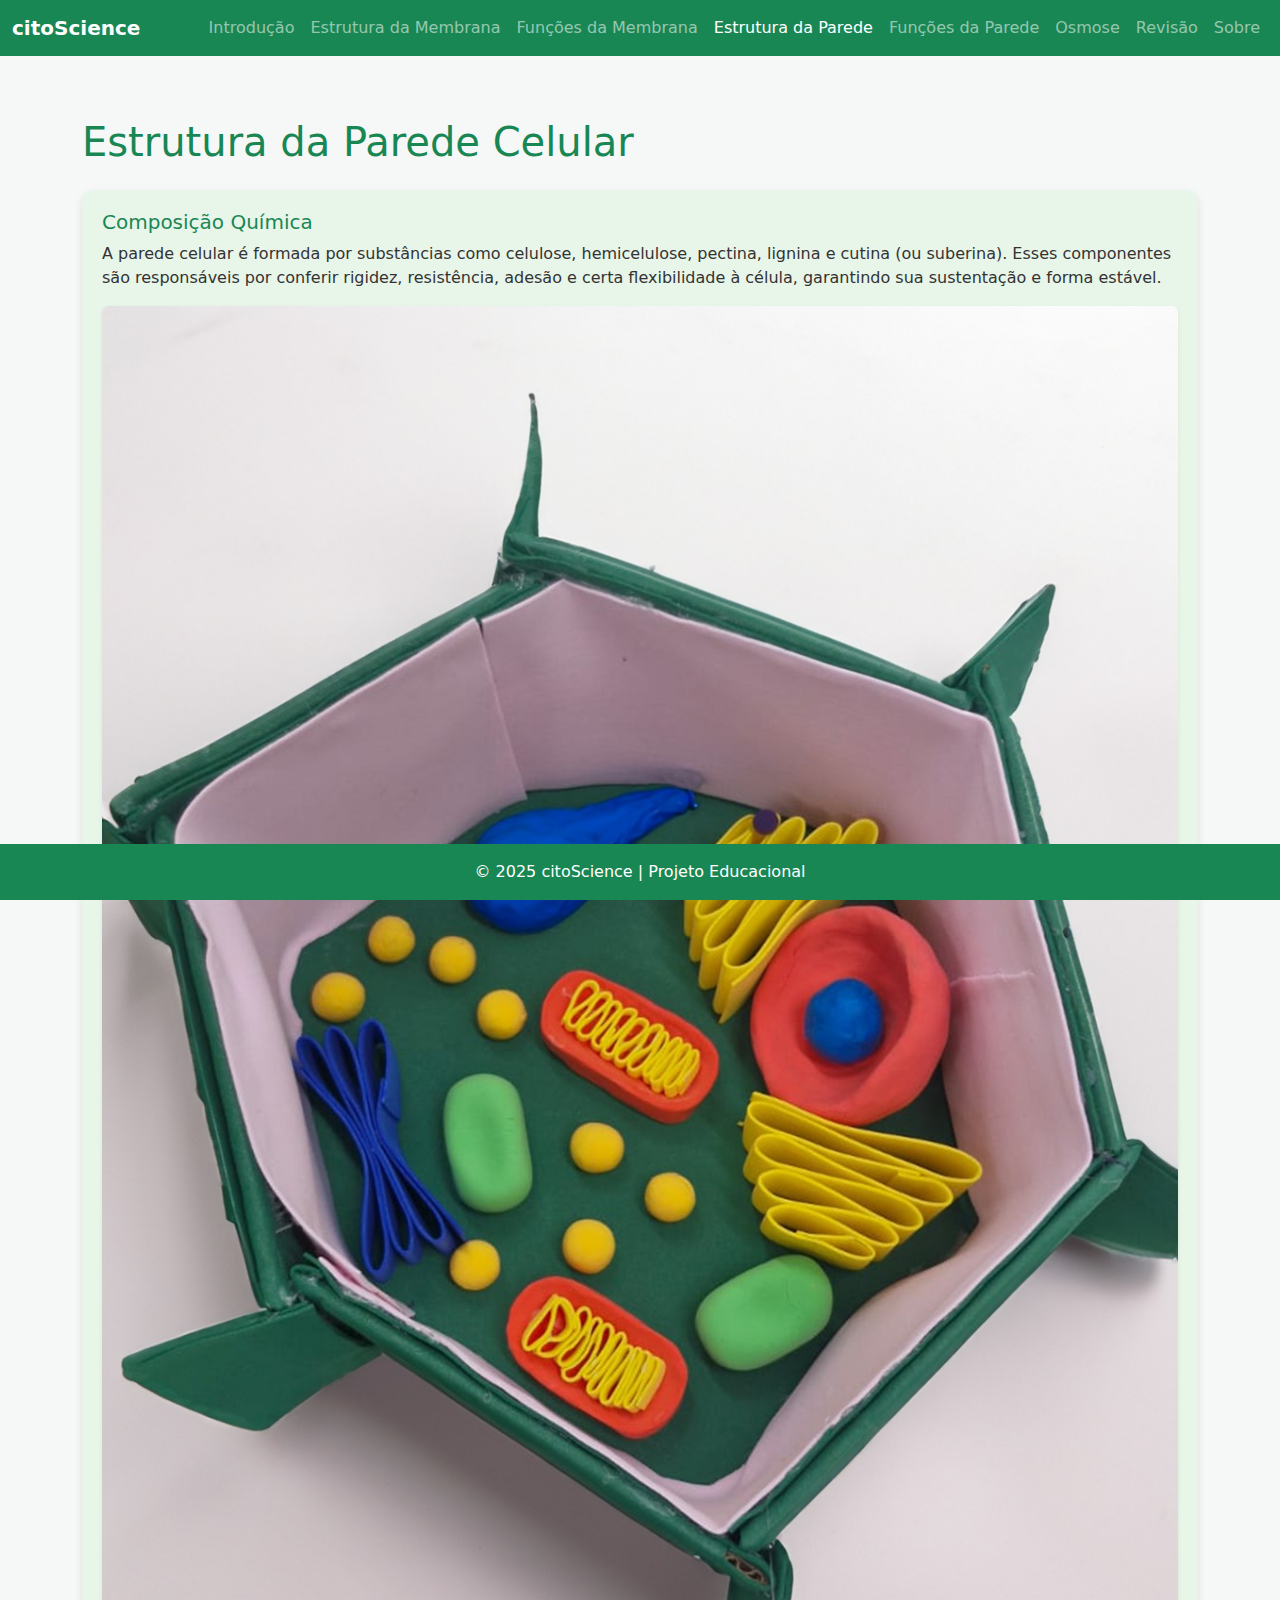
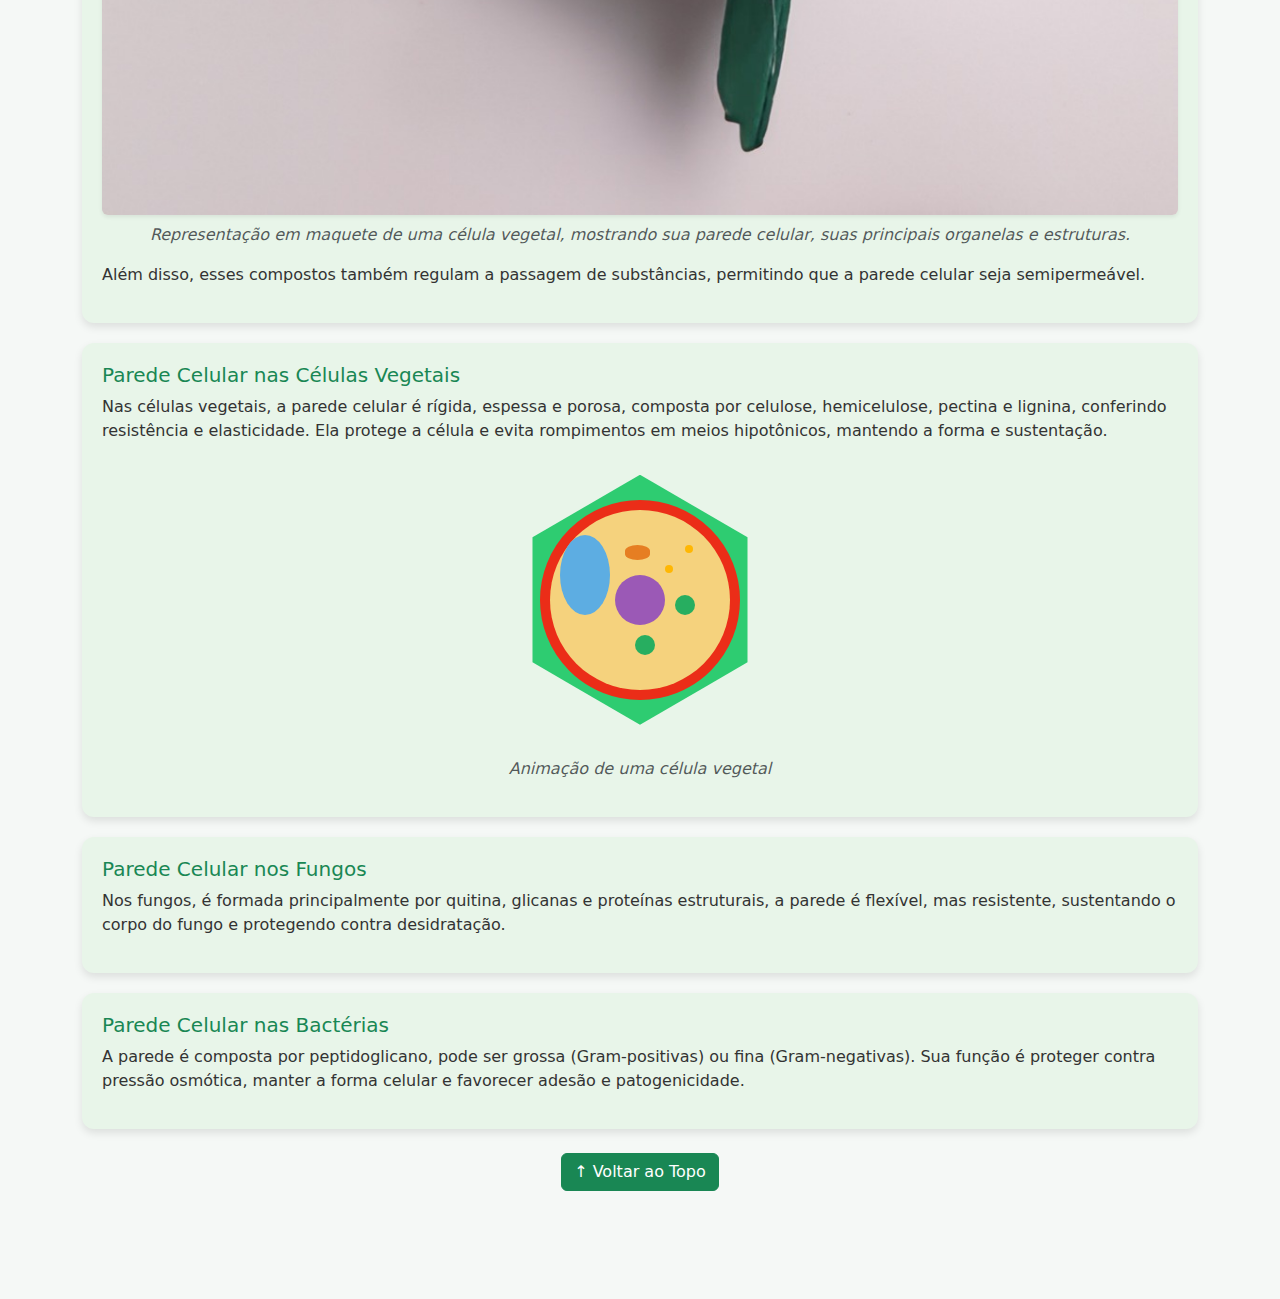
<file: html/parede-estrutura.html>
<!DOCTYPE html>
<html lang="pt-BR">
<head>
  <meta charset="UTF-8">
  <meta name="viewport" content="width=device-width, initial-scale=1.0">
  <title>citoScience | Estrutura da Parede</title>
  <link rel="icon" href="https://em-content.zobj.net/source/microsoft-teams/337/microbe_1f9a0.png" type="image/png">
  <link rel="stylesheet" href="../css/parede-estrutura.css">
  <link href="https://cdn.jsdelivr.net/npm/bootstrap@5.3.3/dist/css/bootstrap.min.css" rel="stylesheet">
</head>
<body>

  <nav class="navbar navbar-expand-lg navbar-dark bg-success fixed-top">
    <div class="container-fluid">
      <a class="navbar-brand fw-bold" href="1-introducao.html">citoScience</a>
      <button class="navbar-toggler" type="button" data-bs-toggle="collapse" data-bs-target="#navbarNav">
        <span class="navbar-toggler-icon"></span>
      </button>
      <div class="collapse navbar-collapse" id="navbarNav">
        <ul class="navbar-nav ms-auto">
          <li class="nav-item"><a class="nav-link" href="../index.html">Introdução</a></li>
          <li class="nav-item"><a class="nav-link" href="membrana-estrutura.html">Estrutura da Membrana</a></li>
          <li class="nav-item"><a class="nav-link" href="membrana-funcoes.html">Funções da Membrana</a></li>
          <li class="nav-item"><a class="nav-link active" href="parede-estrutura.html">Estrutura da Parede</a></li>
          <li class="nav-item"><a class="nav-link" href="parede-funcoes.html">Funções da Parede</a></li>
          <li class="nav-item"><a class="nav-link" href="osmose.html">Osmose</a></li>
          <li class="nav-item"><a class="nav-link" href="revisao.html">Revisão</a></li>
          <li class="nav-item"><a class="nav-link" href="sobre.html">Sobre</a></li>
        </ul>
      </div>
    </div>
  </nav>

  <main class="container my-5">
    <h1 class="text-success mb-4">Estrutura da Parede Celular</h1>

    <section class="card-section">
      <h2 class="h5 text-success">Composição Química</h2>
      <p>A parede celular é formada por substâncias como celulose, hemicelulose, pectina, lignina e cutina (ou suberina). Esses componentes são responsáveis por conferir rigidez, resistência, adesão e certa flexibilidade à célula, garantindo sua sustentação e forma estável.</p>
      <img src="../imgs/Parede Celular.jpeg" class="img-fluid rounded shadow-sm mx-auto d-block" alt="Composição química da parede celular">
      <p class="text-center text-muted mt-2"><em>Representação em maquete de uma célula vegetal, mostrando sua parede celular, suas principais organelas e estruturas.</em></p>
      <p>Além disso, esses compostos também regulam a passagem de substâncias, permitindo que a parede celular seja semipermeável.</p>
    </section>
      <section class="card-section">
      <h2 class="h5 text-success">Parede Celular nas Células Vegetais </h2>
      <p>
        Nas células vegetais, a parede celular é rígida, espessa e porosa, composta por celulose, hemicelulose, pectina e lignina, conferindo resistência e elasticidade. Ela protege a célula e evita rompimentos em meios hipotônicos, mantendo a forma e sustentação.
      </p>
      <div class="celula-container">
        <div class="parede-celular" data-bs-toggle="tooltip" title="Parede celular: protege e dá forma à célula."></div>
        <div class="celula-membrana" data-bs-toggle="tooltip" title="Membrana plasmática: controla a entrada e saída de substâncias."></div>
        <div class="celula-citoplasma" data-bs-toggle="tooltip" title="Citoplasma: contém organelas e permite o movimento intracelular."> </div>
        <div class="citoplasma-particula" style="top:70px; left:170px; animation-duration:5s;" data-bs-toggle="tooltip" title="Ribossomo: sintetiza proteínas a partir das informações contidas no RNA mensageiro"></div>
        <div class="citoplasma-particula" style="top:90px; left:150px; animation-duration:4s;" data-bs-toggle="tooltip" title="Ribossomo: sintetiza proteínas a partir das informações contidas no RNA mensageiro"></div>
        <div class="cloroplasto" style="top:160px; left:120px;" data-bs-toggle="tooltip" title="Cloroplasto: realiza fotossíntese."></div>
        <div class="cloroplasto" style="top:120px; left:160px;" data-bs-toggle="tooltip" title="Cloroplasto: realiza fotossíntese."></div>
        <div class="mitocondria" style="top:70px; left:110px;" data-bs-toggle="tooltip" title="Mitocôndria: produz energia (ATP)."></div>
        <div class="vacuolo" data-bs-toggle="tooltip" title="Vacúolo: armazena água e nutrientes."></div>
        <div class="celula-nucleo" data-bs-toggle="tooltip" title="Núcleo: contém o material genético e controla a célula."></div>
        <div class="golgi" style="top: 155px;left: 50px;" data-bs-toggle="tooltip" title="Complexo de Golgi: empacota e secreta substâncias.">
            <div class="cisterna"></div>
            <div class="cisterna"></div>
            <div class="cisterna"></div>
        </div>
      </div>
      <p class="text-center text-muted mt-2"><em>Animação de uma célula vegetal</em></p>
    </section>

    <section class="card-section">
      <h2 class="h5 text-success">Parede Celular nos Fungos</h2>
      <p>
        Nos fungos, é formada principalmente por quitina, glicanas e proteínas estruturais, a parede é flexível, mas resistente, sustentando o corpo do fungo e protegendo contra desidratação.
      </p>
    </section>

    <section class="card-section">
      <h2 class="h5 text-success">Parede Celular nas Bactérias</h2>
      <p>
        A parede é composta por peptidoglicano, pode ser grossa (Gram-positivas) ou fina (Gram-negativas). Sua função é proteger contra pressão osmótica, manter a forma celular e favorecer adesão e patogenicidade.
      </p>
    </section>

    <div class="d-flex justify-content-center mt-4">
      <input class="btn btn-success" id="btnTopo" type="button" onclick="topo()" value="↑ Voltar ao Topo">
    </div>
    
  </main>

  <footer class="bg-success text-white text-center py-3">
    <p class="mb-0">&copy; 2025 citoScience | Projeto Educacional</p>
  </footer>
  <script src="../js/animacoes.js"></script>
  <script src="https://cdn.jsdelivr.net/npm/bootstrap@5.3.3/dist/js/bootstrap.bundle.min.js"></script>
</body>
</html>
</file>
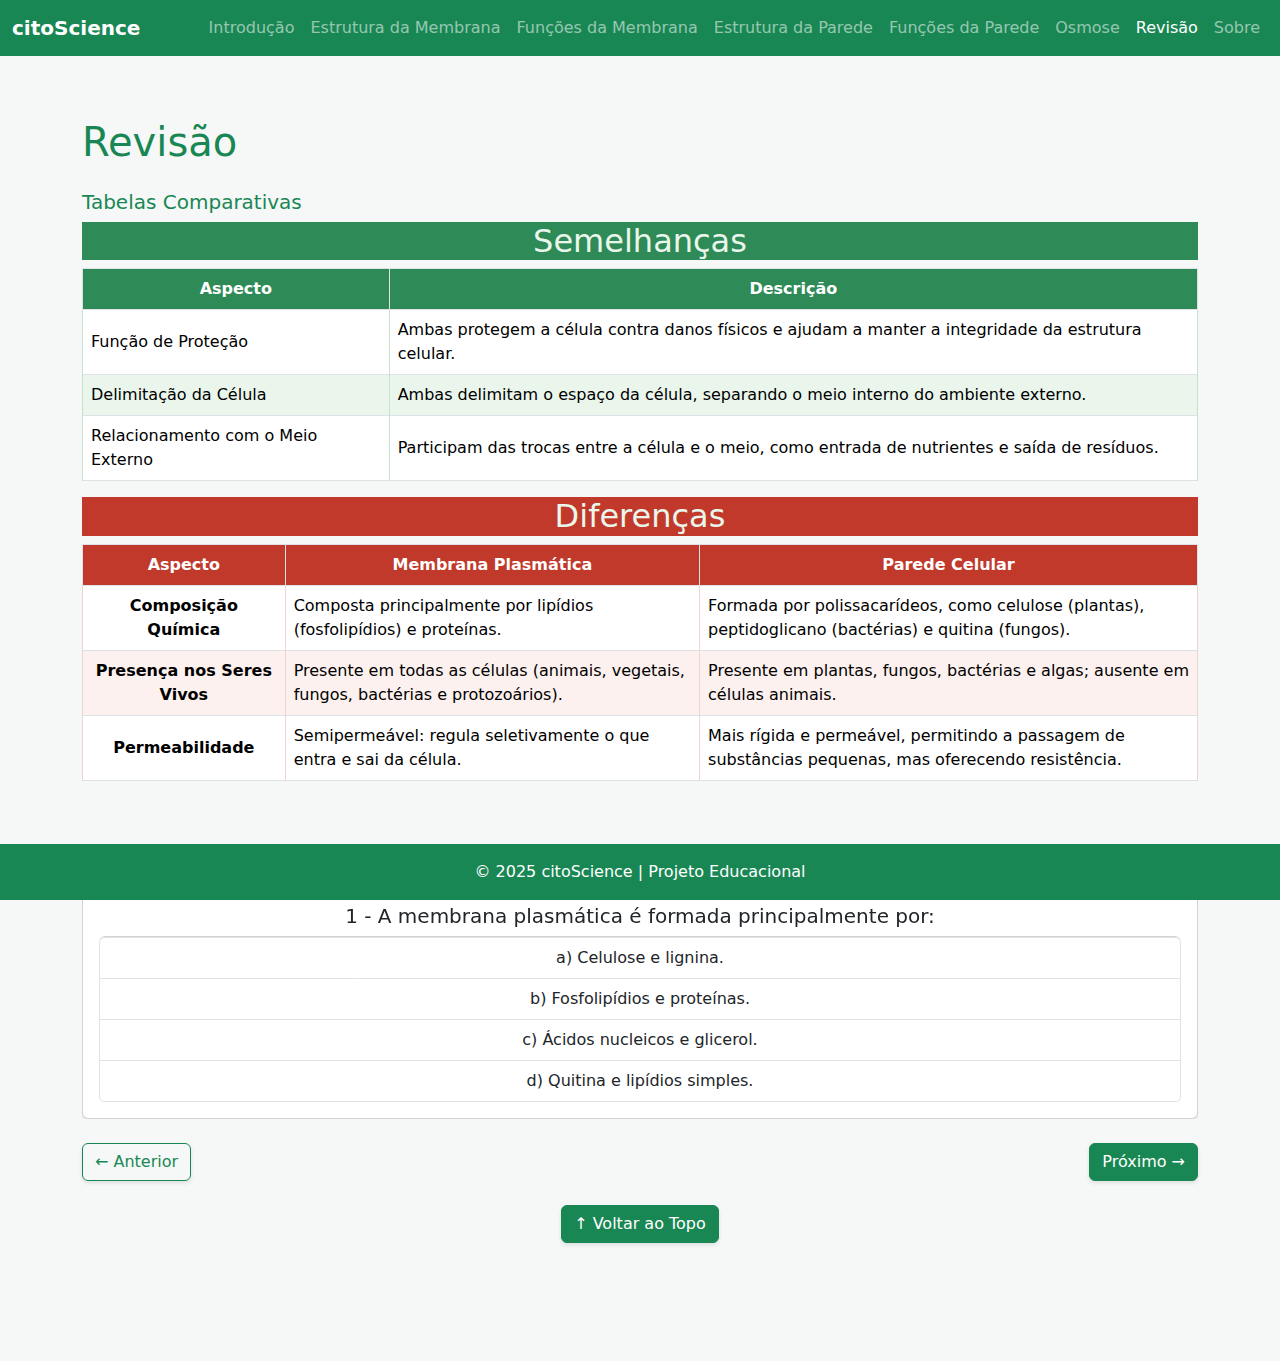
<file: html/revisao.html>
<!DOCTYPE html>
<html lang="pt-BR">
<head>
  <meta charset="UTF-8">
  <meta name="viewport" content="width=device-width, initial-scale=1.0">
  <title>citoScience | Revisão</title>
  <link rel="icon" href="https://em-content.zobj.net/source/microsoft-teams/337/microbe_1f9a0.png" type="image/png">
<link rel="stylesheet" href="../css/revisao.css">
  <link href="https://cdn.jsdelivr.net/npm/bootstrap@5.3.3/dist/css/bootstrap.min.css" rel="stylesheet">
</head>
<body>
  <nav class="navbar navbar-expand-lg navbar-dark bg-success fixed-top">
    <div class="container-fluid">
      <a class="navbar-brand fw-bold" href="1-introducao.html">citoScience</a>
      <button class="navbar-toggler" type="button" data-bs-toggle="collapse" data-bs-target="#navbarNav">
        <span class="navbar-toggler-icon"></span>
      </button>
      <div class="collapse navbar-collapse" id="navbarNav">
        <ul class="navbar-nav ms-auto">
          <li class="nav-item"><a class="nav-link" href="/index.html">Introdução</a></li>
          <li class="nav-item"><a class="nav-link" href="membrana-estrutura.html">Estrutura da Membrana</a></li>
          <li class="nav-item"><a class="nav-link" href="membrana-funcoes.html">Funções da Membrana</a></li>
          <li class="nav-item"><a class="nav-link" href="parede-estrutura.html">Estrutura da Parede</a></li>
          <li class="nav-item"><a class="nav-link" href="parede-funcoes.html">Funções da Parede</a></li>
          <li class="nav-item"><a class="nav-link" href="osmose.html">Osmose</a></li>
          <li class="nav-item"><a class="nav-link active" href="revisao.html">Revisão</a></li>
          <li class="nav-item"><a class="nav-link" href="sobre.html">Sobre</a></li>
        </ul>
      </div>
    </div>
  </nav>

  <main class="container my-5">
    <h1 class="text-success mb-4">Revisão</h1>

    <section class="mb-4">
      <h2 class="h5 text-success">Tabelas Comparativas</h2>
      <h2 class="semelhancas"> Semelhanças</h2>
      <div class="table-responsive">
        <table class="table table-bordered align-middle table-semelhancas">
          <thead>
            <tr>
              <th>Aspecto</th>
              <th>Descrição</th>
            </tr>
          </thead>
          <tbody>
            <tr>
              <td>Função de Proteção</td>
              <td>Ambas protegem a célula contra danos físicos e ajudam a manter a integridade da estrutura celular.</td>
            </tr>
            <tr>
              <td>Delimitação da Célula</td>
              <td>Ambas delimitam o espaço da célula, separando o meio interno do ambiente externo.</td>
            </tr>
            <tr>
              <td>Relacionamento com o Meio Externo</td>
              <td>Participam das trocas entre a célula e o meio, como entrada de nutrientes e saída de resíduos.</td>
            </tr>
          </tbody>
        </table>
      </div>

      <!-- ===== DIFERENÇAS ===== -->
      <h2 class="diferencas"> Diferenças</h2>
      <div class="table-responsive">
        <table class="table table-bordered align-middle table-diferencas">
          <thead>
            <tr>
              <th>Aspecto</th>
              <th>Membrana Plasmática</th>
              <th>Parede Celular</th>
            </tr>
          </thead>
          <tbody>
            <tr>
              <td class="categoria">Composição Química</td>
              <td>Composta principalmente por lipídios (fosfolipídios) e proteínas.</td>
              <td>Formada por polissacarídeos, como celulose (plantas), peptidoglicano (bactérias) e quitina (fungos).</td>
            </tr>
            <tr>
              <td class="categoria">Presença nos Seres Vivos</td>
              <td>Presente em todas as células (animais, vegetais, fungos, bactérias e protozoários).</td>
              <td>Presente em plantas, fungos, bactérias e algas; ausente em células animais.</td>
            </tr>
            <tr>
              <td class="categoria">Permeabilidade</td>
              <td>Semipermeável: regula seletivamente o que entra e sai da célula.</td>
              <td>Mais rígida e permeável, permitindo a passagem de substâncias pequenas, mas oferecendo resistência.</td>
            </tr>
          </tbody>
        </table>
      </div>
    </section>

    <section class="mb-4">
      <br>
      <h2 class="h5 text-success">Quiz</h2>

      <div id="quizCarousel" class="carousel slide" data-bs-ride="false">
        <div class="carousel-inner">

          <div class="carousel-item active">
            <div class="card p-3 shadow-sm text-center">
              <h5>1 - A membrana plasmática é formada principalmente por:</h5>
              <ul class="list-group">
                <li class="list-group-item" onclick="showFeedback(this, false)">
                  a) Celulose e lignina.
                  <span class="feedback text-danger d-none">✖ Incorreto. Esses compostos formam a parede celular vegetal, não a membrana.</span>
                </li>
                <li class="list-group-item" onclick="showFeedback(this, true)">
                  b) Fosfolipídios e proteínas.
                  <span class="feedback text-success d-none">✔ Correto!</span>
                </li>
                <li class="list-group-item" onclick="showFeedback(this, false)">
                  c) Ácidos nucleicos e glicerol.
                  <span class="feedback text-danger d-none">✖ Incorreto. Ácidos nucleicos estão ligados ao material genético.</span>
                </li>
                <li class="list-group-item" onclick="showFeedback(this, false)">
                  d) Quitina e lipídios simples.
                  <span class="feedback text-danger d-none">✖ Incorreto. A quitina compõe paredes celulares de fungos e exoesqueletos.</span>
                </li>
              </ul>
            </div>
          </div>

          <div class="carousel-item text-center">
            <div class="card p-3 shadow-sm">
              <h5>2 - A função principal da membrana plasmática é:</h5>
              <ul class="list-group">
                <li class="list-group-item" onclick="showFeedback(this, true)">
                  a) Controlar a entrada e saída de substâncias.
                  <span class="feedback text-success d-none">✔ Correto! Ela é semipermeável e regula as trocas entre a célula e o meio.</span>
                </li>

                <li class="list-group-item" onclick="showFeedback(this, false)">
                  b) Armazenar nutrientes.
                  <span class="feedback text-danger d-none">✖ Incorreto. Essa função está mais relacionada ao vacúolo e ao citoplasma.</span>
                </li>

                <li class="list-group-item" onclick="showFeedback(this, false)">
                  c) Produzir energia.
                  <span class="feedback text-danger d-none">✖ Incorreto. A produção de energia ocorre nas mitocôndrias, não na membrana plasmática.</span>
                </li>

                <li class="list-group-item" onclick="showFeedback(this, false)">
                  d) Formar a parede celular.
                  <span class="feedback text-danger d-none">✖ Incorreto. A parede celular é uma estrutura externa presente apenas em células vegetais e bacterianas.</span>
                </li>
              </ul>
            </div>
          </div>

          <div class="carousel-item">
            <div class="card p-3 shadow-sm text-center">
              <h5>3 - A membrana plasmática segue o modelo do:</h5>
              <ul class="list-group">

                <li class="list-group-item" onclick="showFeedback(this, false)">
                  a) Citosqueletal fixo.
                  <span class="feedback text-danger d-none">✖ Incorreto. O citoesqueleto é uma estrutura interna, não um modelo de membrana.</span>
                </li>

                <li class="list-group-item" onclick="showFeedback(this, false)">
                  b) Parede rígida.
                  <span class="feedback text-danger d-none">✖ Incorreto. A membrana não é rígida, ela é flexível e dinâmica.</span>
                </li>

                <li class="list-group-item" onclick="showFeedback(this, false)">
                  c) Dupla hélice.
                  <span class="feedback text-danger d-none">✖ Incorreto. A dupla hélice é o modelo estrutural do DNA, não da membrana plasmática.</span>
                </li>

                <li class="list-group-item" onclick="showFeedback(this, true)">
                  d) Mosaico Fluido
                  <span class="feedback text-success d-none">✔ Correto! O modelo do mosaico fluido descreve proteínas inseridas em uma bicamada lipídica fluida.</span>
                </li>

              </ul>
            </div>
          </div>

          <div class="carousel-item">
            <div class="card p-3 shadow-sm text-center">
              <h5>4- A parede celular primária das células vegetais é composta por:</h5>
              <ul class="list-group">
                <li class="list-group-item" onclick="showFeedback(this, false)">
                  a) Lignina, hemicelulose e pectina. 
                  <span class="feedback text-danger d-none">✖ Incorreto. A parede primária não contém lignina; ela está presente na parede secundária.</span>
                </li>
                <li class="list-group-item" onclick="showFeedback(this, true)">
                  b) Celulose, hemicelulose e pectina. 
                  <span class="feedback text-success d-none">✔ Correto! Esses componentes conferem resistência e flexibilidade à parede primária.</span>
                </li>
                <li class="list-group-item" onclick="showFeedback(this, false)">
                  c) Quitina, celulose e pectina. 
                  <span class="feedback text-danger d-none">✖ Incorreto. Quitina não faz parte das células vegetais; ela é característica das paredes celulares de fungos.</span>
                </li>
                <li class="list-group-item" onclick="showFeedback(this, false)">
                  d) Proteínas, lipídios e ácidos nucleicos. 
                  <span class="feedback text-danger d-none">✖ Incorreto. Esses componentes não formam a parede celular primária; eles estão principalmente no citoplasma e membrana plasmática.</span>
                </li>
              </ul>
            </div>
          </div>

          <div class="carousel-item">
            <div class="card p-3 shadow-sm text-center">
              <h5>5- A parede celular das células vegetais tem função de:</h5>
              <ul class="list-group">
                <li class="list-group-item" onclick="showFeedback(this, true)">
                  a) Limitar a expansão do protoplasto e atuar na defesa contra patógenos. 
                  <span class="feedback text-success d-none">✔ Correto! A parede evita ruptura da membrana e protege contra fungos e bactérias.</span>
                </li>
                <li class="list-group-item" onclick="showFeedback(this, false)">
                  b) Atuar no transporte ativo de íons. 
                  <span class="feedback text-danger d-none">✖ Incorreto. O transporte ativo de íons é função da membrana plasmática, não da parede celular.</span>
                </li>
                <li class="list-group-item" onclick="showFeedback(this, false)">
                  c) Produzir energia celular por respiração. 
                  <span class="feedback text-danger d-none">✖ Incorreto. A parede celular não produz energia; isso ocorre nas mitocôndrias.</span>
                </li>
                <li class="list-group-item" onclick="showFeedback(this, false)">
                  d) Armazenar material genético. 
                  <span class="feedback text-danger d-none">✖ Incorreto. O material genético está no núcleo, não na parede celular.</span>
                </li>
              </ul>
            </div>
          </div>

          <div class="carousel-item">
            <div class="card p-3 shadow-sm text-center">
              <h5>6- A osmose é um tipo de transporte:</h5>
              <ul class="list-group">
                <li class="list-group-item" onclick="showFeedback(this, true)">
                  a) Ativo, pois ocorre contra o gradiente de concentração. 
                  <span class="feedback text-danger d-none">✖ Incorreto. A osmose ocorre sempre a favor do gradiente de concentração; não consome energia.</span>
                </li>
                <li class="list-group-item" onclick="showFeedback(this, false)">
                  b) Ativo, pois exige ATP. 
                  <span class="feedback text-danger d-none">✖ Incorreto. Transporte ativo requer energia (ATP), mas a osmose é um processo passivo de movimento de água.</span>
                </li>
                <li class="list-group-item" onclick="showFeedback(this, false)">
                  c) Passivo, mas exige proteínas transportadoras. 
                  <span class="feedback text-danger d-none">✖ Incorreto. A osmose não requer proteínas transportadoras; a água atravessa a membrana por difusão simples ou aquaporinas.</span>
                </li>
                <li class="list-group-item" onclick="showFeedback(this, false)">
                  d) Passivo, pois ocorre sem gasto de energia. 
                  <span class="feedback text-success d-none">✔ Correto! A água se move espontaneamente por diferença de concentração através da membrana sem consumo de ATP.</span>
                </li>
              </ul>
            </div>
          </div>

          <div class="carousel-item">
            <div class="card p-3 shadow-sm text-center">
              <h5>7- A osmose ocorre devido à:</h5>
              <ul class="list-group">
                <li class="list-group-item" onclick="showFeedback(this, true)">
                  a) Pressão mecânica aplicada à membrana. 
                  <span class="feedback text-danger d-none">✖ Incorreto. A pressão mecânica pode afetar a movimentação da água, mas a osmose ocorre por gradiente de concentração, independentemente de pressão externa.</span>
                </li>
                <li class="list-group-item" onclick="showFeedback(this, false)">
                  b) Diferença de temperatura entre os meios. 
                  <span class="feedback text-danger d-none">✖ Incorreto. A osmose depende de gradientes de concentração, não de temperatura.</span>
                </li>
                <li class="list-group-item" onclick="showFeedback(this, false)">
                  c) Diferença de concentração de solutos entre dois meios separados por membrana semipermeável. 
                  <span class="feedback text-success d-none">✔ Correto! A água se desloca para equilibrar as concentrações de solutos entre os dois lados da membrana.</span>
                </li>
                <li class="list-group-item" onclick="showFeedback(this, false)">
                  d) Ação de enzimas transportadoras. 
                  <span class="feedback text-danger d-none">✖ Incorreto. A osmose não depende de enzimas; é um processo passivo de difusão de água através da membrana semipermeável.</span>
                </li>
              </ul>
            </div>
          </div>

          <div class="carousel-item">
            <div class="card p-3 shadow-sm text-center">
              <h5>8- O que ocorre com uma célula vegetal em meio hipertônico?</h5>
              <ul class="list-group">
                <li class="list-group-item" onclick="showFeedback(this, true)">
                  a) Ocorre saída de água e plasmólise. 
                  <span class="feedback text-success d-none">✔ Correto! A água sai da célula, fazendo o protoplasto se retrair e a célula sofrer plasmólise.</span>
                </li>
                <li class="list-group-item" onclick="showFeedback(this, false)">
                  b) A célula se torna túrgida. 
                  <span class="feedback text-danger d-none">✖ Incorreto. A célula fica túrgida em meio hipotônico, quando a água entra no vacúolo.</span>
                </li>
                <li class="list-group-item" onclick="showFeedback(this, false)">
                  c) A célula se rompe (lise). 
                  <span class="feedback text-danger d-none">✖ Incorreto. A lise ocorre em células animais em meio hipotônico extremo, mas a parede vegetal impede o rompimento imediato.</span>
                </li>
                <li class="list-group-item" onclick="showFeedback(this, false)">
                  d) Não ocorre alteração no volume celular. 
                  <span class="feedback text-danger d-none">✖ Incorreto. Em meio hipertônico, há saída de água e redução do volume do protoplasto.</span>
                </li>
              </ul>
            </div>
          </div>

          <div class="carousel-item">
            <div class="card p-3 shadow-sm text-center">
              <h5>9- A diferença entre osmose em células animais e vegetais é que:</h5>
              <ul class="list-group">
                <li class="list-group-item" onclick="showFeedback(this, true)">
                  a) As células vegetais resistem melhor à entrada de água por possuírem parede celular. 
                  <span class="feedback text-success d-none">✔ Correto! A parede celular confere resistência e impede a lise que pode ocorrer em células animais em meio hipotônico.</span>
                </li>
                <li class="list-group-item" onclick="showFeedback(this, false)">
                  b) Ambas se rompem facilmente em meio hipotônico. 
                  <span class="feedback text-danger d-none">✖ Incorreto. Apenas as células animais podem se romper por excesso de entrada de água; as vegetais resistem devido à parede celular.</span>
                </li>
                <li class="list-group-item" onclick="showFeedback(this, false)">
                  c) As células vegetais não sofrem osmose. 
                  <span class="feedback text-danger d-none">✖ Incorreto. As células vegetais também sofrem osmose, mas sua parede limita a expansão excessiva.</span>
                </li>
                <li class="list-group-item" onclick="showFeedback(this, false)">
                  d) As células animais possuem parede celular que impede a entrada de água. 
                  <span class="feedback text-danger d-none">✖ Incorreto. Células animais não possuem parede celular; isso as torna mais suscetíveis à lise osmótica.</span>
                </li>
              </ul>
            </div>
          </div>

    </section>
    <div class="d-flex justify-content-between mt-3">
      <button class="btn btn-outline-success" type="button" data-bs-target="#quizCarousel" data-bs-slide="prev">
        ← Anterior
      </button>

      <button class="btn btn-success" type="button" data-bs-target="#quizCarousel" data-bs-slide="next">
        Próximo →
      </button>
    </div>

    <div class="d-flex justify-content-center mt-4">
      <input class="btn btn-success" id="btnTopo" type="button" onclick="topo()" value="↑ Voltar ao Topo">
    </div>

  </main>

  <footer class="bg-success text-white text-center py-3">
    <p class="mb-0">&copy; 2025 citoScience | Projeto Educacional</p>
  </footer>

  <script src="../js/quiz.js"></script>
  <script src="https://cdn.jsdelivr.net/npm/bootstrap@5.3.3/dist/js/bootstrap.bundle.min.js"></script>
</body>
</html>
</file>
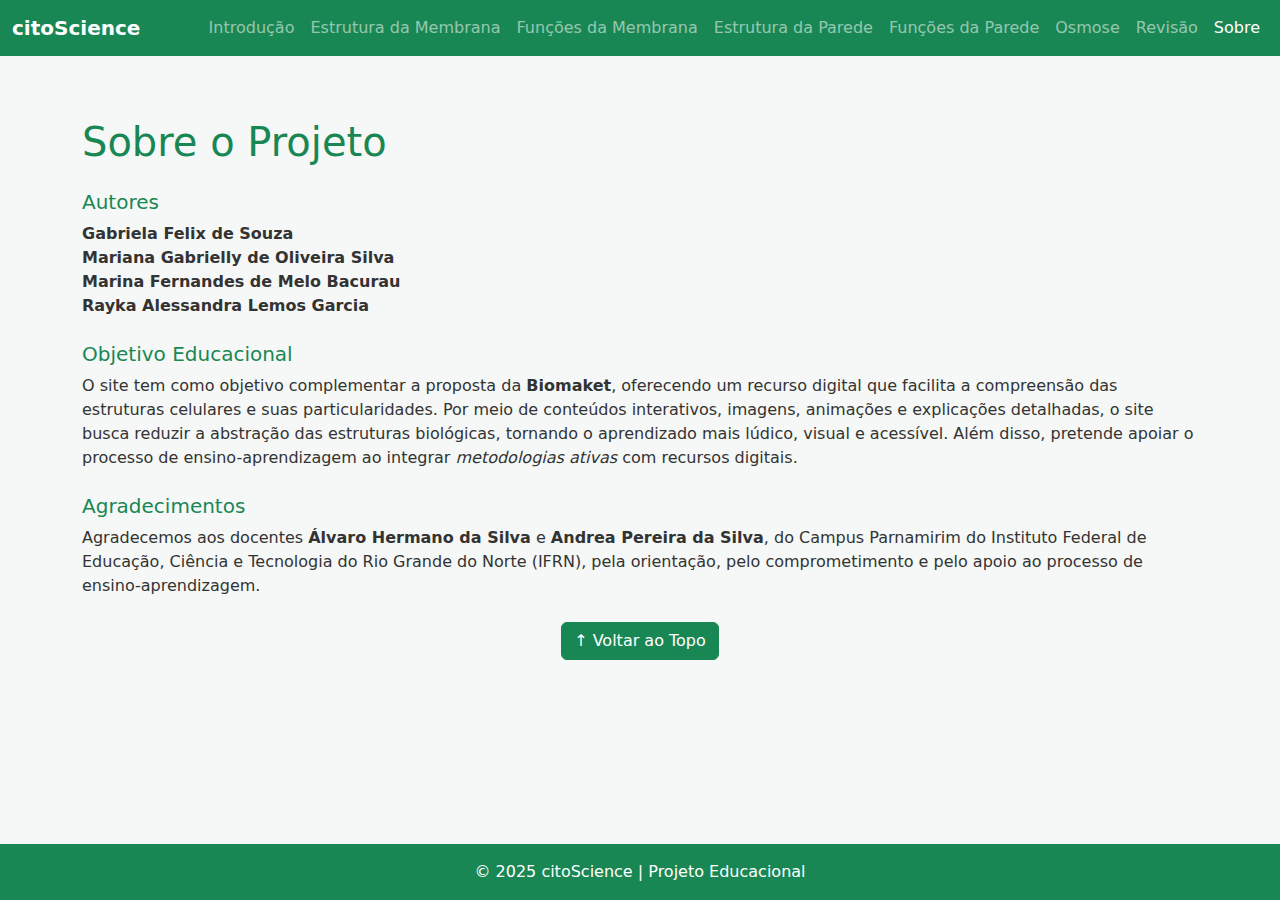
<file: html/sobre.html>
<!DOCTYPE html>
<html lang="pt-BR">
<head>
  <meta charset="UTF-8">
  <meta name="viewport" content="width=device-width, initial-scale=1.0">
  <title>citoScience | Sobre</title>
  <link rel="icon" href="https://em-content.zobj.net/source/microsoft-teams/337/microbe_1f9a0.png" type="image/png">
  <link rel="stylesheet" href="../css/style.css">
  <link href="https://cdn.jsdelivr.net/npm/bootstrap@5.3.3/dist/css/bootstrap.min.css" rel="stylesheet">
</head>
<body>
    
  <nav class="navbar navbar-expand-lg navbar-dark bg-success fixed-top">
    <div class="container-fluid">
      <a class="navbar-brand fw-bold" href="1-introducao.html">citoScience</a>
      <button class="navbar-toggler" type="button" data-bs-toggle="collapse" data-bs-target="#navbarNav">
        <span class="navbar-toggler-icon"></span>
      </button>
      <div class="collapse navbar-collapse" id="navbarNav">
        <ul class="navbar-nav ms-auto">
          <li class="nav-item"><a class="nav-link" href="../index.html">Introdução</a></li>
          <li class="nav-item"><a class="nav-link" href="membrana-estrutura.html">Estrutura da Membrana</a></li>
          <li class="nav-item"><a class="nav-link" href="membrana-funcoes.html">Funções da Membrana</a></li>
          <li class="nav-item"><a class="nav-link" href="parede-estrutura.html">Estrutura da Parede</a></li>
          <li class="nav-item"><a class="nav-link" href="parede-funcoes.html">Funções da Parede</a></li>
          <li class="nav-item"><a class="nav-link" href="osmose.html">Osmose</a></li>
          <li class="nav-item"><a class="nav-link" href="revisao.html">Revisão</a></li>
          <li class="nav-item"><a class="nav-link active" href="sobre.html">Sobre</a></li>
        </ul>
      </div>
    </div>
  </nav>

  <main class="container my-5">
    <h1 class="text-success mb-4">Sobre o Projeto</h1>

    <section class="mb-4">
      <h2 class="h5 text-success">Autores</h2>
      <p><strong>
        Gabriela Felix de Souza <br>
        Mariana Gabrielly de Oliveira Silva <br>
        Marina Fernandes de Melo Bacurau<br>
        Rayka Alessandra Lemos Garcia</strong>
      </p>
    </section>

    <section class="mb-4">
      <h2 class="h5 text-success">Objetivo Educacional</h2>
      <p>
        O site tem como objetivo complementar a proposta da <strong>Biomaket</strong>, oferecendo um recurso digital que facilita a compreensão das estruturas celulares e suas particularidades. Por meio de conteúdos interativos, imagens, animações e explicações detalhadas, o site busca reduzir a abstração das estruturas biológicas, tornando o aprendizado mais lúdico, visual e acessível. Além disso, pretende apoiar o processo de ensino-aprendizagem ao integrar <em>metodologias ativas</em> com recursos digitais.
      </p>
    </section>

    <section class="mb-4">
      <h2 class="h5 text-success">Agradecimentos</h2>
      <p>
        Agradecemos aos docentes <strong>Álvaro Hermano da Silva</strong> e <strong>Andrea Pereira da Silva</strong>, do Campus Parnamirim do Instituto Federal de Educação, Ciência e Tecnologia do Rio Grande do Norte (IFRN), pela orientação, pelo comprometimento e pelo apoio ao processo de ensino-aprendizagem.
      </p>
    </section>

    <div class="d-flex justify-content-center mt-4">
      <input class="btn btn-success" id="btnTopo" type="button" onclick="topo()" value="↑ Voltar ao Topo">
    </div>
    
  </main>

  <footer class="bg-success text-white text-center py-3">
    <p class="mb-0">&copy; 2025 citoScience | Projeto Educacional</p>
  </footer>

  <script src="https://cdn.jsdelivr.net/npm/bootstrap@5.3.3/dist/js/bootstrap.bundle.min.js"></script>
  <script src="../js/topo.js"></script>
</body>
</html>
</file>
<file: css/parede-estrutura.css>
body {
  background-color: #F5F8F6 !important;
  color: #333333 !important;
  padding-bottom: 60px;
  padding-top: 70px;
}

.card-section {
  background-color: #E8F5E9;
  color: #333333;
  border-radius: 12px;
  padding: 20px;
  margin-bottom: 20px;
  box-shadow: 0 4px 8px rgba(0,0,0,0.1);
}

.btn-success {
  background-color: #198754;
  border-color: #198754;
  color: #fff;
}

.btn-success:hover {
  background-color: #A5D6A7;
  color: #121A12;
}

footer {
  position: fixed;
  bottom: 0;
  left: 0;
  width: 100%;
  text-align: center;
  padding: 15px 0;
  background-color: #198754;
  color: #fff;
  z-index: 7;
}

@media (prefers-color-scheme: dark) {
  body {
    background-color: #121A12 !important;
    color: #E0E0E0 !important;
  }

  .card-section {
    background-color: #1F2F1F ;
    color: #E0E0E0;
    box-shadow: 0 4px 8px rgba(0,0,0,0.5);
  }

  h1.text-success,
  h2.text-success,
  h5.text-success,
  .text-success {
    color: #66BB6A !important;
  }
  em{
    color: rgb(191, 189, 189);
  }
}

.celula-container {
    position: relative;
    width: 250px;
    height: 250px;
    margin: 2rem auto;
}

.parede-celular {
    position: absolute;
    top: 0; left: 0;
    width: 100%; height: 100%;
    clip-path: polygon(
    50% 0%, 93% 25%, 93% 75%, 50% 100%, 7% 75%, 7% 25%
    );
    background-color: #2ecc71;
    z-index: 0;
    cursor: pointer;
}

.celula-membrana {
    position: absolute;
    top: 25px;      
    left: 25px;     
    width: calc(100% - 50px);  
    height: calc(100% - 50px);
    border-radius: 50%;
    border: 16px solid #eb2d18;
    background-color: transparent;
    z-index: 1;
    cursor: pointer;
    animation: membrana 4s infinite ease-in-out;
}

.celula-citoplasma {
    position: absolute;
    top: 35px;
    left: 35px;
    width: calc(100% - 70px);
    height: calc(100% - 70px);
    border-radius: 50%;
    background-color: #f5d27d;
    z-index: 2;
    cursor: pointer;
    overflow: hidden;
    animation: citoplasma 12s infinite ease-in-out;
}

.citoplasma-particula {
    position: absolute;
    width: 8px;
    z-index: 3;
    height: 8px;
    border-radius: 50%;
    background-color: #ffb703;
    animation: particula 25s linear infinite;
}

.celula-nucleo {
    position: absolute;
    top: 100px;
    left: 100px;
    width: calc(100% - 200px);
    height: calc(100% - 200px);
    border-radius: 50%;
    background-color: #9b59b6;
    z-index: 3;
    cursor: pointer;
}

.cloroplasto {
    position: absolute;
    width: 20px;
    height: 20px;
    background-color: #27ae60;
    border-radius: 50%;
    z-index: 4;
    cursor: pointer;
    animation: move_lento 6s infinite alternate;
}

.mitocondria {
    position: absolute;
    width: 25px;
    height: 15px;
    background-color: #e67e22;
    border-radius: 50% / 40%;
    z-index: 4;
    cursor: pointer;
    animation: move_medio 8s infinite alternate;
}

.vacuolo {
    position: absolute;
    width: 50px;
    height: 80px;
    background-color: #5dade2;
    border-radius: 50%;
    z-index: 6;
    top: 60px;
    left: 45px;
    cursor: pointer;
}

@keyframes move_lento {
    0% { transform: translate(0,0);}
    25% { transform: translate(8px,-5px);}
    50% { transform: translate(-8px,6px);}
    75% { transform: translate(5px,5px);}
    100% { transform: translate(0,0);}
}

@keyframes move_medio {
    0% { transform: translate(0,0);}
    25% { transform: translate(-10px,8px);}
    50% { transform: translate(10px,-10px);}
    75% { transform: translate(-5px,5px);}
    100% { transform: translate(0,0);}
}

@keyframes membrana {
    0%,100% { transform: translateY(0); }
    50% { transform: translateY(-5px); }
}

@keyframes citoplasma {
    0%,100% { transform: translate(0,0); }
    25% { transform: translate(2px,-2px); }
    50% { transform: translate(-2px,2px); }
    75% { transform: translate(1px,1px); }
}

@keyframes particula {
    0% { transform: translate(0,0); }
    25% { transform: translate(10px,-8px); }
    50% { transform: translate(-10px,8px); }
    75% { transform: translate(8px,-8px); }
    100% { transform: translate(0,0); }
}
</file>
<file: css/revisao.css>
footer {
  position: fixed;
  bottom: 0;
  left: 0;
  width: 100%;
  text-align: center;
  padding: 15px 0;
  z-index: 9;
  background-color: #198754;
}

body {
  padding-bottom: 70px; 
  padding-top: 70px;
  background-color: #F5F8F6 !important;
  display: flex;
  flex-direction: column;
  min-height: 100vh;
}

main {
  flex: 1;
}

#quizCarousel .card {
  margin-top: 10px;
}

.quiz-controls {
  display: flex;
  justify-content: space-between;
  align-items: center;
  margin-top: 1rem;
}

.btn-success,
.btn-outline-success {
  transition: background-color 0.3s ease, color 0.3s ease;
  border-radius: 8px;
  box-shadow: 0 2px 4px rgba(0,0,0,0.1);
}

.btn-success:hover {
  background-color: #157347;
}

.btn-outline-success:hover {
  background-color: #20c997;
  color: #fff;
}

@media (max-width: 576px) {
  .quiz-controls {
    flex-direction: column;
    gap: 10px;
  }

  .quiz-controls .btn {
    width: 100%;
  }
}

h2.semelhancas {
  background-color: #2e8b57;
  color:#eaf6ec;
  text-align: center;
}

h2.diferencas {
  background-color: #c0392b;
  color:#eaf6ec;
  text-align: center;
}

.table-semelhancas th {
  background-color: #2e8b57 !important;
  color: white !important;
  text-align: center;
}

.table-semelhancas td {
  background-color: #f2f9f4;
  border-color: #c7e1cf;
}

.table-semelhancas tr:nth-child(even) td {
  background-color: #eaf6ec;
}

.table-diferencas th{
  background-color: #c0392b !important; 
  color: white !important;
  text-align: center;
}

.table-diferencas td {
  border-color: #f0d4d1;
}

.table-diferencas tr:nth-child(even) td {
  background-color: #fdf1ef;
}

.categoria {
  font-weight: 600;
  background-color: #fbe5e1;
  color: #c0392b;
  text-align: center;
}
</file>
<file: css/style.css>
body {
  background-color: #F5F8F6 !important;
  color: #333333 !important;
  padding-bottom: 60px;
  padding-top: 70px;
}

.card-section {
  background-color: #E8F5E9;
  color: #333333;
  border-radius: 12px;
  padding: 20px;
  margin-bottom: 20px;
  box-shadow: 0 4px 8px rgba(0,0,0,0.1);
}

footer {
  position: fixed;
  bottom: 0;
  left: 0;
  width: 100%;
  text-align: center;
  padding: 15px 0;
  background-color: #198754;
  color: #fff;
  z-index: 4;
}

@media (prefers-color-scheme: dark) {
  body {
    background-color: #121A12 !important;
    color: #E0E0E0 !important;
  }

  .card-section {
    background-color: #1F2F1F ;
    color: #E0E0E0;
    box-shadow: 0 4px 8px rgba(0,0,0,0.5);
  }

  .btn-success {
    background-color: #1B4D27;
    border-color: #1B4D27;
    color: #E0E0E0;
  }

  .btn-success:hover {
    background-color: #66BB6A;
    color: #121A12;
  }

  footer {
    background-color: #1B4D27;
  }

  h1.text-success,
  h2.text-success,
  h5.text-success,
  .text-success {
    color: #66BB6A !important;
  }
  em{
    color: rgb(191, 189, 189);
  }
}
</file>
